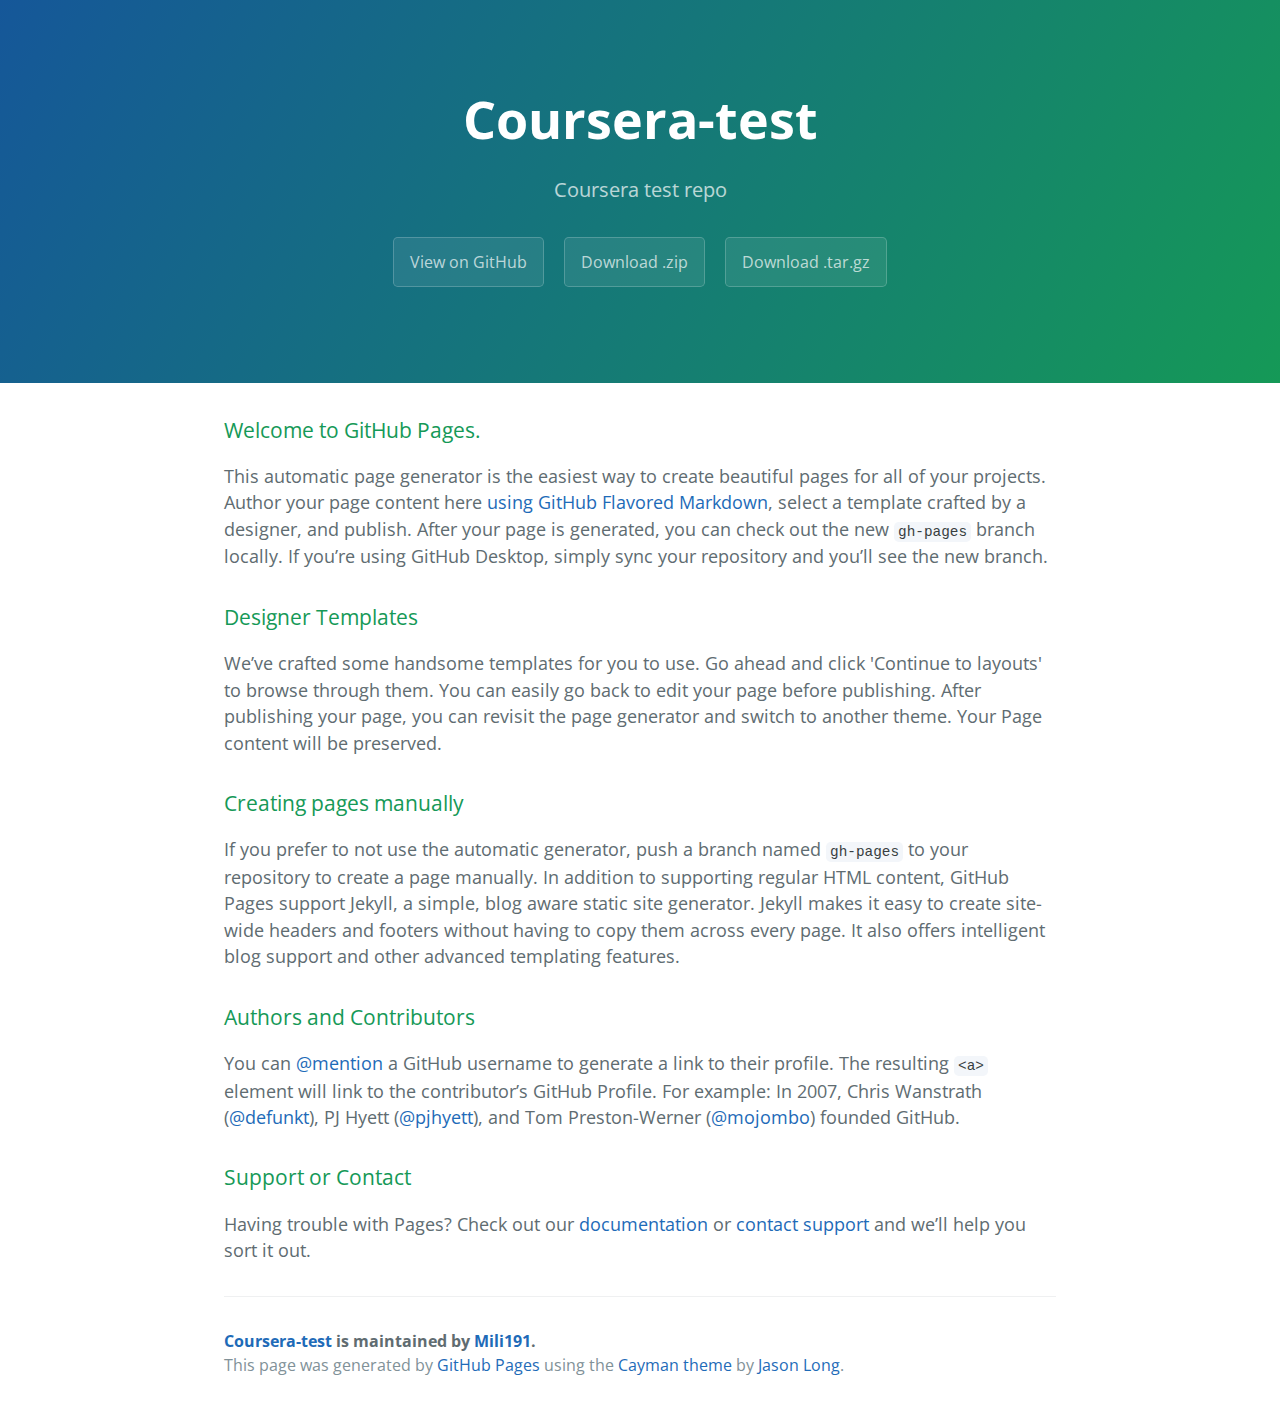
<file: index.html>
<!DOCTYPE html>
<html lang="en-us">
  <head>
    <meta charset="UTF-8">
    <title>Coursera-test by Mili191</title>
    <meta name="viewport" content="width=device-width, initial-scale=1">
    <link rel="stylesheet" type="text/css" href="stylesheets/normalize.css" media="screen">
    <link href='https://fonts.googleapis.com/css?family=Open+Sans:400,700' rel='stylesheet' type='text/css'>
    <link rel="stylesheet" type="text/css" href="stylesheets/stylesheet.css" media="screen">
    <link rel="stylesheet" type="text/css" href="stylesheets/github-light.css" media="screen">
  </head>
  <body>
    <section class="page-header">
      <h1 class="project-name">Coursera-test</h1>
      <h2 class="project-tagline">Coursera test repo</h2>
      <a href="https://github.com/Mili191/coursera-test" class="btn">View on GitHub</a>
      <a href="https://github.com/Mili191/coursera-test/zipball/master" class="btn">Download .zip</a>
      <a href="https://github.com/Mili191/coursera-test/tarball/master" class="btn">Download .tar.gz</a>
    </section>

    <section class="main-content">
      <h3>
<a id="welcome-to-github-pages" class="anchor" href="#welcome-to-github-pages" aria-hidden="true"><span aria-hidden="true" class="octicon octicon-link"></span></a>Welcome to GitHub Pages.</h3>

<p>This automatic page generator is the easiest way to create beautiful pages for all of your projects. Author your page content here <a href="https://guides.github.com/features/mastering-markdown/">using GitHub Flavored Markdown</a>, select a template crafted by a designer, and publish. After your page is generated, you can check out the new <code>gh-pages</code> branch locally. If you’re using GitHub Desktop, simply sync your repository and you’ll see the new branch.</p>

<h3>
<a id="designer-templates" class="anchor" href="#designer-templates" aria-hidden="true"><span aria-hidden="true" class="octicon octicon-link"></span></a>Designer Templates</h3>

<p>We’ve crafted some handsome templates for you to use. Go ahead and click 'Continue to layouts' to browse through them. You can easily go back to edit your page before publishing. After publishing your page, you can revisit the page generator and switch to another theme. Your Page content will be preserved.</p>

<h3>
<a id="creating-pages-manually" class="anchor" href="#creating-pages-manually" aria-hidden="true"><span aria-hidden="true" class="octicon octicon-link"></span></a>Creating pages manually</h3>

<p>If you prefer to not use the automatic generator, push a branch named <code>gh-pages</code> to your repository to create a page manually. In addition to supporting regular HTML content, GitHub Pages support Jekyll, a simple, blog aware static site generator. Jekyll makes it easy to create site-wide headers and footers without having to copy them across every page. It also offers intelligent blog support and other advanced templating features.</p>

<h3>
<a id="authors-and-contributors" class="anchor" href="#authors-and-contributors" aria-hidden="true"><span aria-hidden="true" class="octicon octicon-link"></span></a>Authors and Contributors</h3>

<p>You can <a href="https://help.github.com/articles/basic-writing-and-formatting-syntax/#mentioning-users-and-teams" class="user-mention">@mention</a> a GitHub username to generate a link to their profile. The resulting <code>&lt;a&gt;</code> element will link to the contributor’s GitHub Profile. For example: In 2007, Chris Wanstrath (<a href="https://github.com/defunkt" class="user-mention">@defunkt</a>), PJ Hyett (<a href="https://github.com/pjhyett" class="user-mention">@pjhyett</a>), and Tom Preston-Werner (<a href="https://github.com/mojombo" class="user-mention">@mojombo</a>) founded GitHub.</p>

<h3>
<a id="support-or-contact" class="anchor" href="#support-or-contact" aria-hidden="true"><span aria-hidden="true" class="octicon octicon-link"></span></a>Support or Contact</h3>

<p>Having trouble with Pages? Check out our <a href="https://help.github.com/pages">documentation</a> or <a href="https://github.com/contact">contact support</a> and we’ll help you sort it out.</p>

      <footer class="site-footer">
        <span class="site-footer-owner"><a href="https://github.com/Mili191/coursera-test">Coursera-test</a> is maintained by <a href="https://github.com/Mili191">Mili191</a>.</span>

        <span class="site-footer-credits">This page was generated by <a href="https://pages.github.com">GitHub Pages</a> using the <a href="https://github.com/jasonlong/cayman-theme">Cayman theme</a> by <a href="https://twitter.com/jasonlong">Jason Long</a>.</span>
      </footer>

    </section>

  
  </body>
</html>
</file>
<file: stylesheets/stylesheet.css>
* {
  box-sizing: border-box; }

body {
  padding: 0;
  margin: 0;
  font-family: "Open Sans", "Helvetica Neue", Helvetica, Arial, sans-serif;
  font-size: 16px;
  line-height: 1.5;
  color: #606c71; }

a {
  color: #1e6bb8;
  text-decoration: none; }
  a:hover {
    text-decoration: underline; }

.btn {
  display: inline-block;
  margin-bottom: 1rem;
  color: rgba(255, 255, 255, 0.7);
  background-color: rgba(255, 255, 255, 0.08);
  border-color: rgba(255, 255, 255, 0.2);
  border-style: solid;
  border-width: 1px;
  border-radius: 0.3rem;
  transition: color 0.2s, background-color 0.2s, border-color 0.2s; }
  .btn + .btn {
    margin-left: 1rem; }

.btn:hover {
  color: rgba(255, 255, 255, 0.8);
  text-decoration: none;
  background-color: rgba(255, 255, 255, 0.2);
  border-color: rgba(255, 255, 255, 0.3); }

@media screen and (min-width: 64em) {
  .btn {
    padding: 0.75rem 1rem; } }

@media screen and (min-width: 42em) and (max-width: 64em) {
  .btn {
    padding: 0.6rem 0.9rem;
    font-size: 0.9rem; } }

@media screen and (max-width: 42em) {
  .btn {
    display: block;
    width: 100%;
    padding: 0.75rem;
    font-size: 0.9rem; }
    .btn + .btn {
      margin-top: 1rem;
      margin-left: 0; } }

.page-header {
  color: #fff;
  text-align: center;
  background-color: #159957;
  background-image: linear-gradient(120deg, #155799, #159957); }

@media screen and (min-width: 64em) {
  .page-header {
    padding: 5rem 6rem; } }

@media screen and (min-width: 42em) and (max-width: 64em) {
  .page-header {
    padding: 3rem 4rem; } }

@media screen and (max-width: 42em) {
  .page-header {
    padding: 2rem 1rem; } }

.project-name {
  margin-top: 0;
  margin-bottom: 0.1rem; }

@media screen and (min-width: 64em) {
  .project-name {
    font-size: 3.25rem; } }

@media screen and (min-width: 42em) and (max-width: 64em) {
  .project-name {
    font-size: 2.25rem; } }

@media screen and (max-width: 42em) {
  .project-name {
    font-size: 1.75rem; } }

.project-tagline {
  margin-bottom: 2rem;
  font-weight: normal;
  opacity: 0.7; }

@media screen and (min-width: 64em) {
  .project-tagline {
    font-size: 1.25rem; } }

@media screen and (min-width: 42em) and (max-width: 64em) {
  .project-tagline {
    font-size: 1.15rem; } }

@media screen and (max-width: 42em) {
  .project-tagline {
    font-size: 1rem; } }

.main-content :first-child {
  margin-top: 0; }
.main-content img {
  max-width: 100%; }
.main-content h1, .main-content h2, .main-content h3, .main-content h4, .main-content h5, .main-content h6 {
  margin-top: 2rem;
  margin-bottom: 1rem;
  font-weight: normal;
  color: #159957; }
.main-content p {
  margin-bottom: 1em; }
.main-content code {
  padding: 2px 4px;
  font-family: Consolas, "Liberation Mono", Menlo, Courier, monospace;
  font-size: 0.9rem;
  color: #383e41;
  background-color: #f3f6fa;
  border-radius: 0.3rem; }
.main-content pre {
  padding: 0.8rem;
  margin-top: 0;
  margin-bottom: 1rem;
  font: 1rem Consolas, "Liberation Mono", Menlo, Courier, monospace;
  color: #567482;
  word-wrap: normal;
  background-color: #f3f6fa;
  border: solid 1px #dce6f0;
  border-radius: 0.3rem; }
  .main-content pre > code {
    padding: 0;
    margin: 0;
    font-size: 0.9rem;
    color: #567482;
    word-break: normal;
    white-space: pre;
    background: transparent;
    border: 0; }
.main-content .highlight {
  margin-bottom: 1rem; }
  .main-content .highlight pre {
    margin-bottom: 0;
    word-break: normal; }
.main-content .highlight pre, .main-content pre {
  padding: 0.8rem;
  overflow: auto;
  font-size: 0.9rem;
  line-height: 1.45;
  border-radius: 0.3rem; }
.main-content pre code, .main-content pre tt {
  display: inline;
  max-width: initial;
  padding: 0;
  margin: 0;
  overflow: initial;
  line-height: inherit;
  word-wrap: normal;
  background-color: transparent;
  border: 0; }
  .main-content pre code:before, .main-content pre code:after, .main-content pre tt:before, .main-content pre tt:after {
    content: normal; }
.main-content ul, .main-content ol {
  margin-top: 0; }
.main-content blockquote {
  padding: 0 1rem;
  margin-left: 0;
  color: #819198;
  border-left: 0.3rem solid #dce6f0; }
  .main-content blockquote > :first-child {
    margin-top: 0; }
  .main-content blockquote > :last-child {
    margin-bottom: 0; }
.main-content table {
  display: block;
  width: 100%;
  overflow: auto;
  word-break: normal;
  word-break: keep-all; }
  .main-content table th {
    font-weight: bold; }
  .main-content table th, .main-content table td {
    padding: 0.5rem 1rem;
    border: 1px solid #e9ebec; }
.main-content dl {
  padding: 0; }
  .main-content dl dt {
    padding: 0;
    margin-top: 1rem;
    font-size: 1rem;
    font-weight: bold; }
  .main-content dl dd {
    padding: 0;
    margin-bottom: 1rem; }
.main-content hr {
  height: 2px;
  padding: 0;
  margin: 1rem 0;
  background-color: #eff0f1;
  border: 0; }

@media screen and (min-width: 64em) {
  .main-content {
    max-width: 64rem;
    padding: 2rem 6rem;
    margin: 0 auto;
    font-size: 1.1rem; } }

@media screen and (min-width: 42em) and (max-width: 64em) {
  .main-content {
    padding: 2rem 4rem;
    font-size: 1.1rem; } }

@media screen and (max-width: 42em) {
  .main-content {
    padding: 2rem 1rem;
    font-size: 1rem; } }

.site-footer {
  padding-top: 2rem;
  margin-top: 2rem;
  border-top: solid 1px #eff0f1; }

.site-footer-owner {
  display: block;
  font-weight: bold; }

.site-footer-credits {
  color: #819198; }

@media screen and (min-width: 64em) {
  .site-footer {
    font-size: 1rem; } }

@media screen and (min-width: 42em) and (max-width: 64em) {
  .site-footer {
    font-size: 1rem; } }

@media screen and (max-width: 42em) {
  .site-footer {
    font-size: 0.9rem; } }
</file>
<file: stylesheets/github-light.css>
/*
The MIT License (MIT)

Copyright (c) 2016 GitHub, Inc.

Permission is hereby granted, free of charge, to any person obtaining a copy
of this software and associated documentation files (the "Software"), to deal
in the Software without restriction, including without limitation the rights
to use, copy, modify, merge, publish, distribute, sublicense, and/or sell
copies of the Software, and to permit persons to whom the Software is
furnished to do so, subject to the following conditions:

The above copyright notice and this permission notice shall be included in all
copies or substantial portions of the Software.

THE SOFTWARE IS PROVIDED "AS IS", WITHOUT WARRANTY OF ANY KIND, EXPRESS OR
IMPLIED, INCLUDING BUT NOT LIMITED TO THE WARRANTIES OF MERCHANTABILITY,
FITNESS FOR A PARTICULAR PURPOSE AND NONINFRINGEMENT. IN NO EVENT SHALL THE
AUTHORS OR COPYRIGHT HOLDERS BE LIABLE FOR ANY CLAIM, DAMAGES OR OTHER
LIABILITY, WHETHER IN AN ACTION OF CONTRACT, TORT OR OTHERWISE, ARISING FROM,
OUT OF OR IN CONNECTION WITH THE SOFTWARE OR THE USE OR OTHER DEALINGS IN THE
SOFTWARE.

*/

.pl-c /* comment */ {
  color: #969896;
}

.pl-c1 /* constant, variable.other.constant, support, meta.property-name, support.constant, support.variable, meta.module-reference, markup.raw, meta.diff.header */,
.pl-s .pl-v /* string variable */ {
  color: #0086b3;
}

.pl-e /* entity */,
.pl-en /* entity.name */ {
  color: #795da3;
}

.pl-smi /* variable.parameter.function, storage.modifier.package, storage.modifier.import, storage.type.java, variable.other */,
.pl-s .pl-s1 /* string source */ {
  color: #333;
}

.pl-ent /* entity.name.tag */ {
  color: #63a35c;
}

.pl-k /* keyword, storage, storage.type */ {
  color: #a71d5d;
}

.pl-s /* string */,
.pl-pds /* punctuation.definition.string, string.regexp.character-class */,
.pl-s .pl-pse .pl-s1 /* string punctuation.section.embedded source */,
.pl-sr /* string.regexp */,
.pl-sr .pl-cce /* string.regexp constant.character.escape */,
.pl-sr .pl-sre /* string.regexp source.ruby.embedded */,
.pl-sr .pl-sra /* string.regexp string.regexp.arbitrary-repitition */ {
  color: #183691;
}

.pl-v /* variable */ {
  color: #ed6a43;
}

.pl-id /* invalid.deprecated */ {
  color: #b52a1d;
}

.pl-ii /* invalid.illegal */ {
  color: #f8f8f8;
  background-color: #b52a1d;
}

.pl-sr .pl-cce /* string.regexp constant.character.escape */ {
  font-weight: bold;
  color: #63a35c;
}

.pl-ml /* markup.list */ {
  color: #693a17;
}

.pl-mh /* markup.heading */,
.pl-mh .pl-en /* markup.heading entity.name */,
.pl-ms /* meta.separator */ {
  font-weight: bold;
  color: #1d3e81;
}

.pl-mq /* markup.quote */ {
  color: #008080;
}

.pl-mi /* markup.italic */ {
  font-style: italic;
  color: #333;
}

.pl-mb /* markup.bold */ {
  font-weight: bold;
  color: #333;
}

.pl-md /* markup.deleted, meta.diff.header.from-file */ {
  color: #bd2c00;
  background-color: #ffecec;
}

.pl-mi1 /* markup.inserted, meta.diff.header.to-file */ {
  color: #55a532;
  background-color: #eaffea;
}

.pl-mdr /* meta.diff.range */ {
  font-weight: bold;
  color: #795da3;
}

.pl-mo /* meta.output */ {
  color: #1d3e81;
}
</file>
